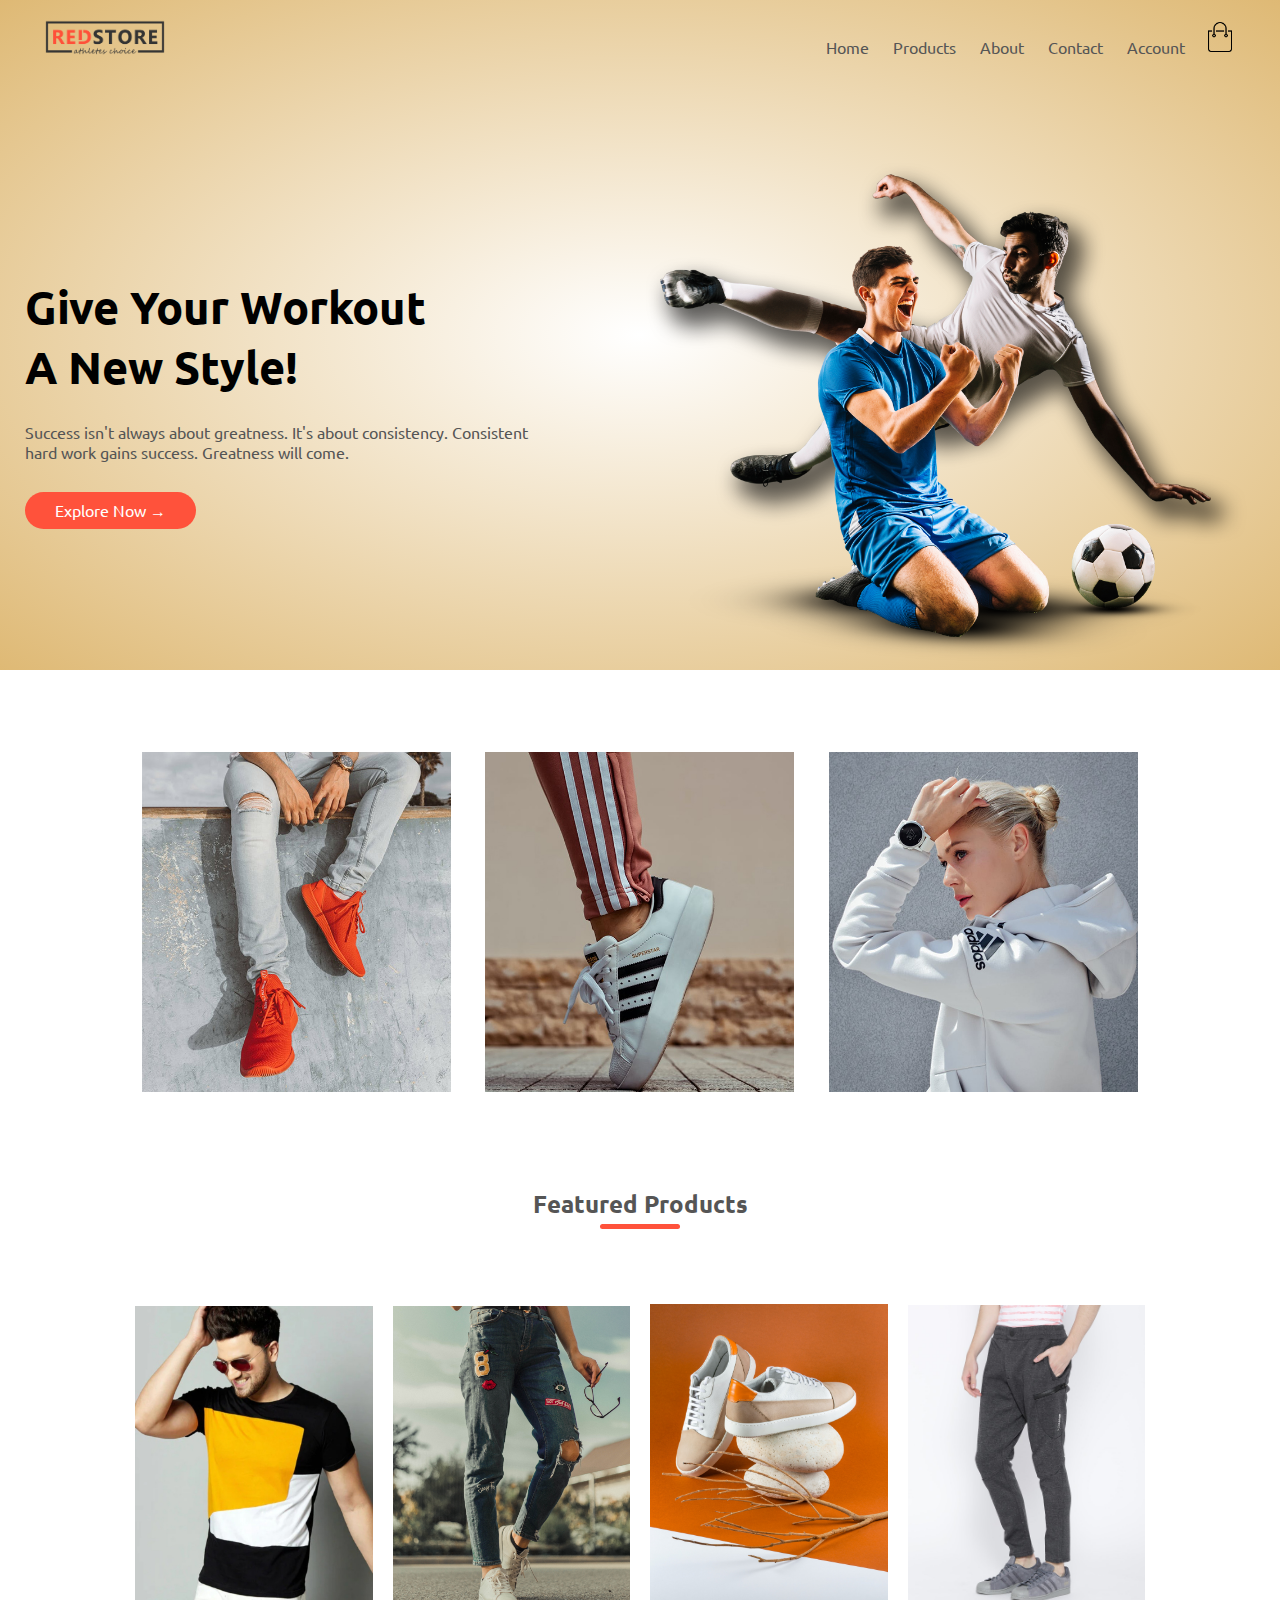
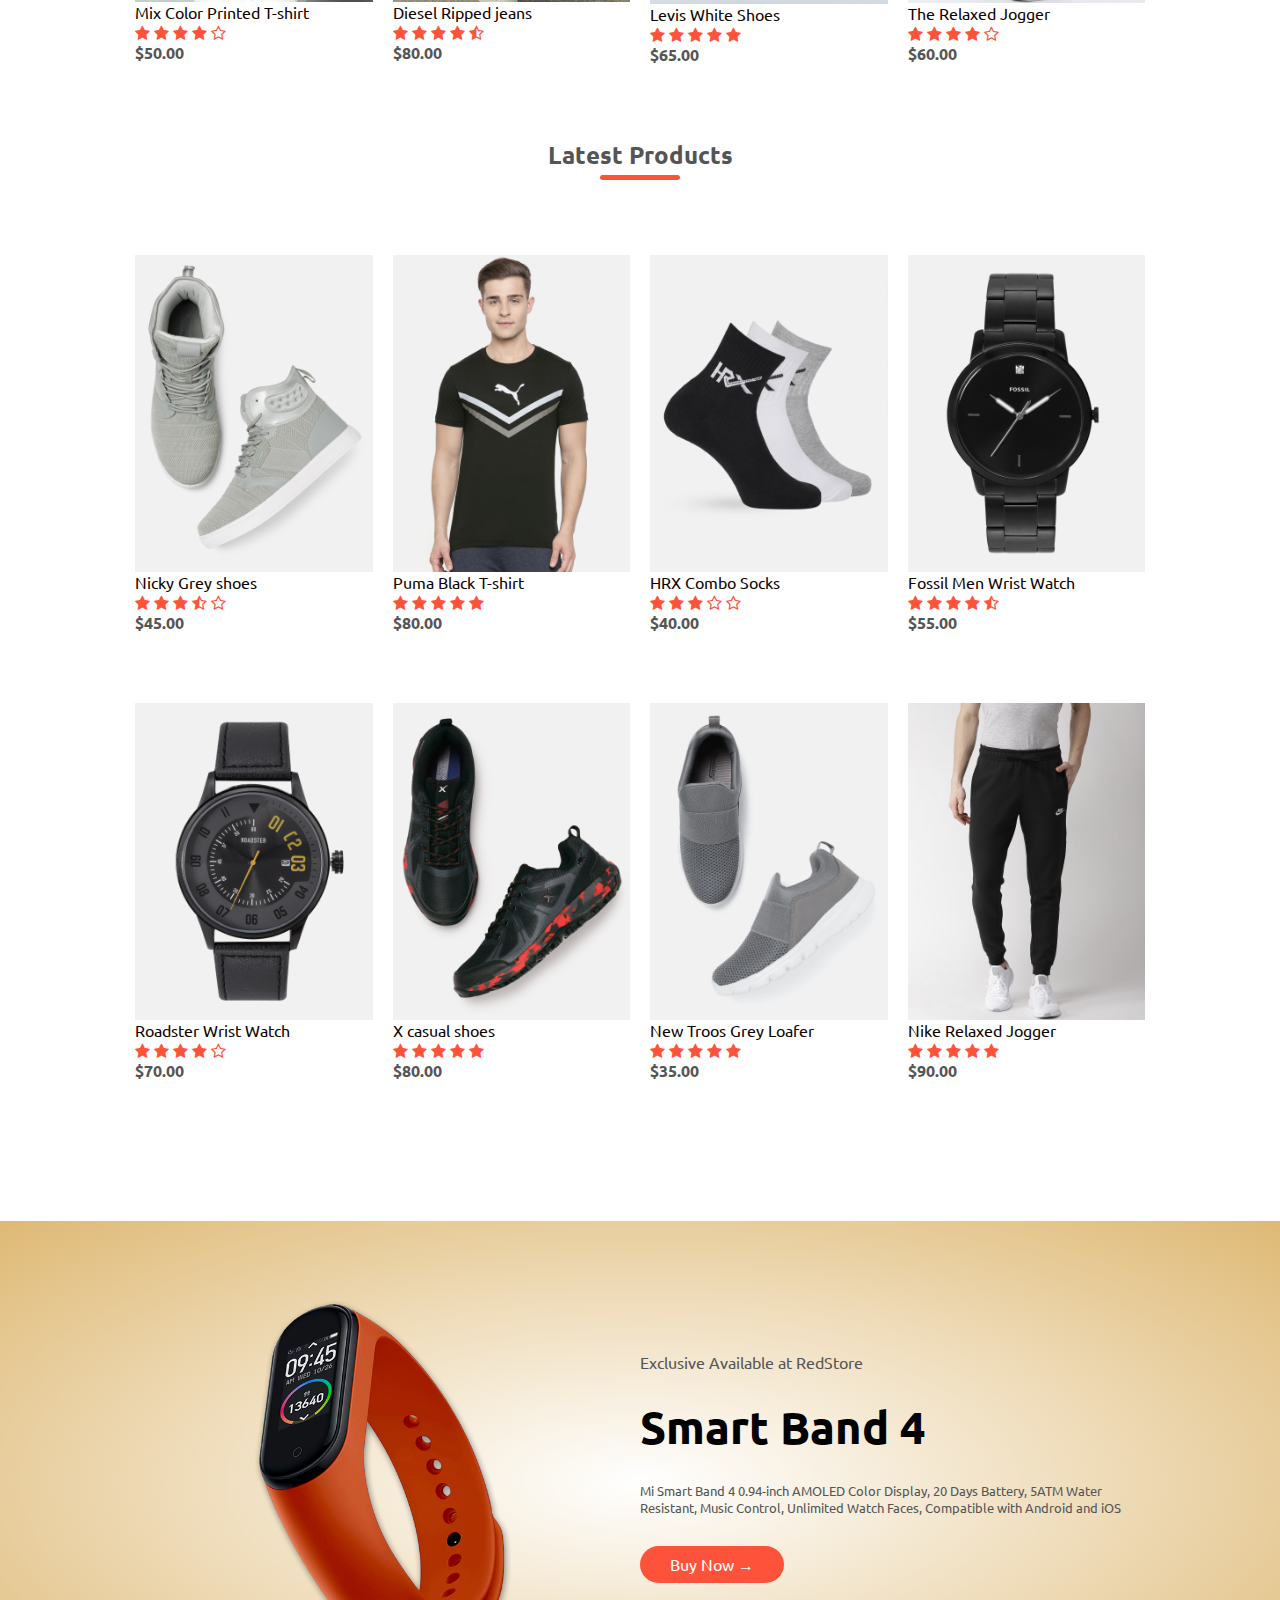
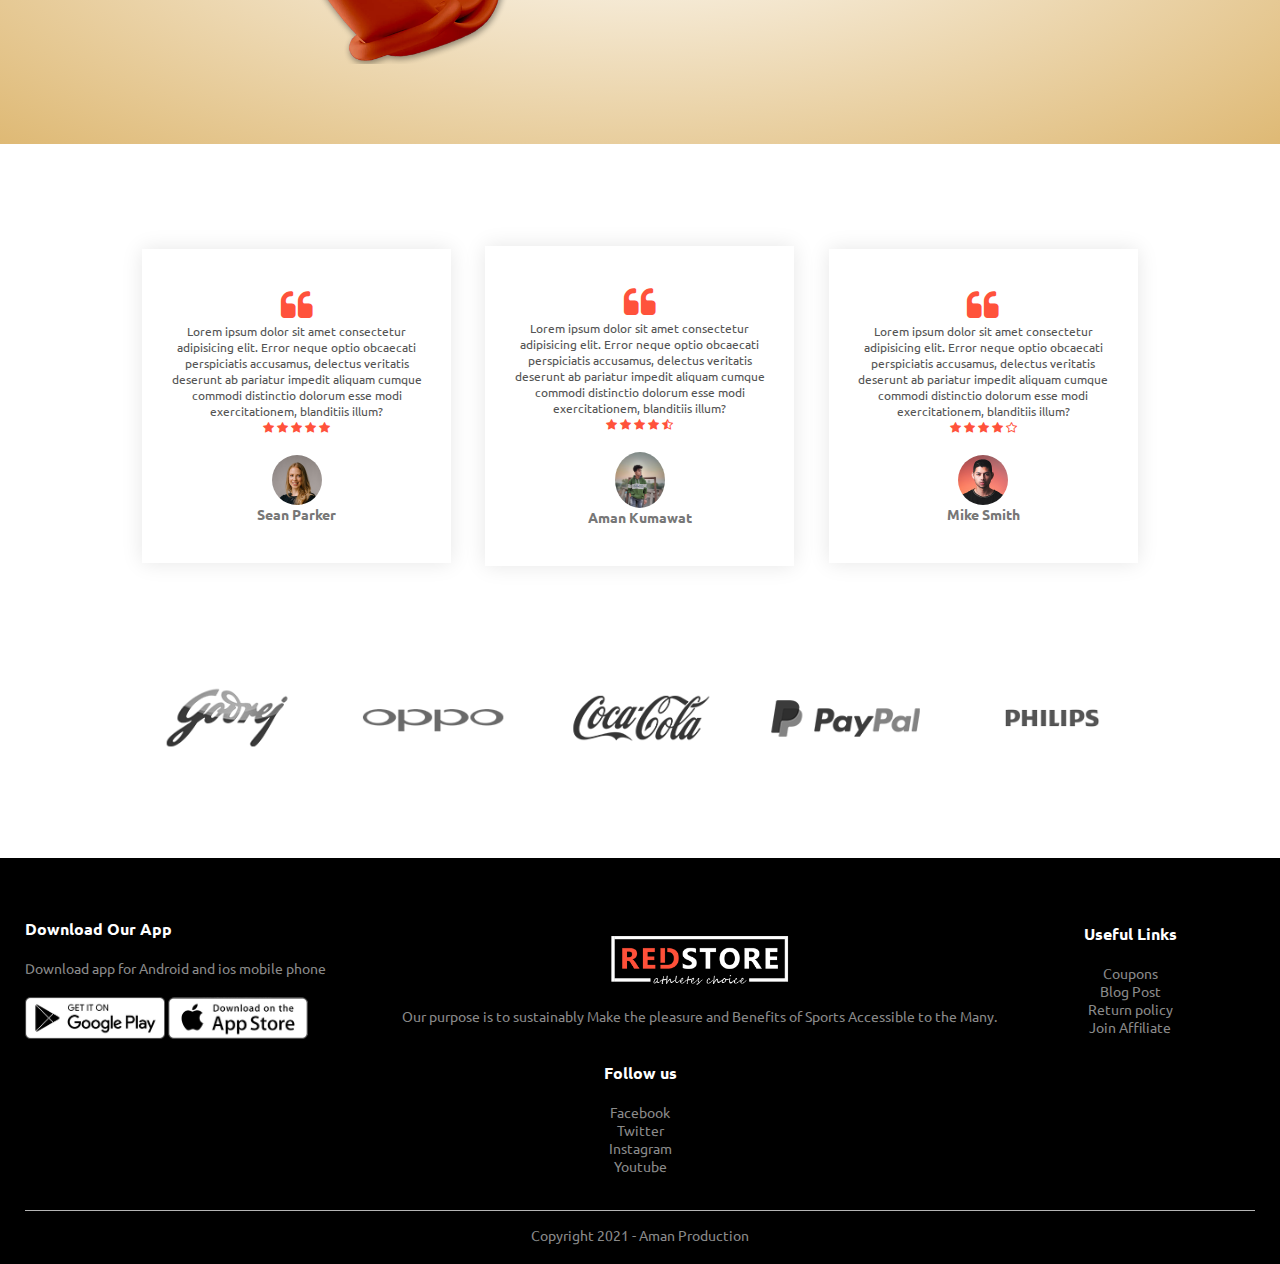
<file: E-commerce website/index.html>
<html lang="en">

<head>
    <meta charset="UTF-8">
    <meta http-equiv="X-UA-Compatible" content="IE=edge">
    <meta name="viewport" content="width=device-width, initial-scale=1.0">
    <title>RedStore | Ecommerce Website</title>
    <link rel="stylesheet" href="style.css">
    <link rel="preconnect" href="https://fonts.googleapis.com">
    <link rel="preconnect" href="https://fonts.gstatic.com" crossorigin>
    <link href="https://fonts.googleapis.com/css2?family=Ubuntu:wght@500&display=swap" rel="stylesheet">
    <link rel="stylesheet"
        href="https://cdnjs.cloudflare.com/ajax/libs/font-awesome/4.7.0/css/font-awesome.min.css">
</head>

<body>
    <div class="header">


        <div class="container">
            <div class="navbar">
                <div class="logo">
                  <a href="index.html"><img src="./images/logo.png" width="120px"></a>
                </div>
                <nav>
                    <ul id="menuitems">
                        <li><a href="index.html">Home</a></li>
                        <li><a href="product.html">Products</a></li>
                        <li><a href="">About</a></li>
                        <li><a href="">Contact</a></li>
                        <li><a href="account.html">Account</a></li>
                    </ul>
                </nav>
                <a href="cart.html"><img src="./images/cart.png" width="30px" height="30px"></a>
                <img src="./images/menu.png" class="menu-icon" onclick="menutoggle()">
            </div>
            <div class="row">
                <div class="col-2">
                    <h1>Give Your Workout <br> A New Style!</h1>
                    <p>Success isn't always about greatness. It's about consistency. Consistent <br> hard work gains
                        success. Greatness will come.</p>
                    <a href="" class="btn">Explore Now &#8594;</a>
                </div>
                <div class="col-2">
                    <img src="./images/image1.png">
                </div>
            </div>
        </div>
    </div>

    <!-------------- Featured Categories ------------------->

    <div class="categories">
        <div class="small-cont">
            <div class="row">
                <div class="col-3">
                    <img src="./images/category-1.jpg">
                </div>
                <div class="col-3">
                    <img src="./images/category-2.jpg">
                </div>
                <div class="col-3">
                    <img src="./images/category-3.jpg" alt="">
                </div>
            </div>
        </div>
    </div>

    <!------------------ Featured Product ---------------------->

    <div class="small-cont">
        <h2 class="title">Featured Products</h2>
        <div class="row">
            <div class="col-4">
               <a href="product-detail.html"><img src="./images/tshirt1.jpg"  ></a>
                <a href="product-detail.html"><h4>Mix Color Printed T-shirt</h4></a>
                <div class="rating">
                    <i class="fa fa-star"></i>
                    <i class="fa fa-star"></i>
                    <i class="fa fa-star"></i>
                    <i class="fa fa-star"></i>
                    <i class="fa fa-star-o"></i>
                </div>
                <p><b>$50.00</b></p>

            </div>
            <div class="col-4">
                <img src="./images/jeans.jpg">
                <h4>Diesel Ripped jeans</h4>
                <div class="rating">
                    <i class="fa fa-star"></i>
                    <i class="fa fa-star"></i>
                    <i class="fa fa-star"></i>
                    <i class="fa fa-star"></i>
                    <i class="fa fa-star-half-o"></i>
                </div>
                <p><b>$80.00</b></p>
            </div>
            <div class="col-4">
                <img src="./images/shoes1.jpg" >
                <h4>Levis White Shoes</h4>
                <div class="rating">
                    <i class="fa fa-star"></i>
                    <i class="fa fa-star"></i>
                    <i class="fa fa-star"></i>
                    <i class="fa fa-star"></i>
                    <i class="fa fa-star"></i>
                </div>
                <p><b>$65.00</b></p>
            </div>
            <div class="col-4">
                <img src="./images/product-3.jpg">
                <h4>The Relaxed Jogger</h4>
                <div class="rating">
                    <i class="fa fa-star"></i>
                    <i class="fa fa-star"></i>
                    <i class="fa fa-star"></i>
                    <i class="fa fa-star"></i>
                    <i class="fa fa-star-o"></i>
                </div>
                <p><b>$60.00</b></p>
            </div>
        </div>
        <h2 class="title">Latest Products</h2>
        <div class="row">
            <div class="col-4">
                <img src="./images/product-5.jpg" >
                <h4>Nicky Grey shoes</h4>
                <div class="rating">
                    <i class="fa fa-star"></i>
                    <i class="fa fa-star"></i>
                    <i class="fa fa-star"></i>
                    <i class="fa fa-star-half-o"></i>
                    <i class="fa fa-star-o"></i>
                </div>
                <p><b>$45.00</b></p>

            </div>
            <div class="col-4">
                <img src="./images/product-6.jpg" >
                <h4>Puma Black T-shirt</h4>
                <div class="rating">
                    <i class="fa fa-star"></i>
                    <i class="fa fa-star"></i>
                    <i class="fa fa-star"></i>
                    <i class="fa fa-star"></i>
                    <i class="fa fa-star"></i>
                </div>
                <p><b>$80.00</b></p>
            </div>
            <div class="col-4">
                <img src="./images/product-7.jpg">
                <h4>HRX Combo Socks</h4>
                <div class="rating">
                    <i class="fa fa-star"></i>
                    <i class="fa fa-star"></i>
                    <i class="fa fa-star"></i>
                    <i class="fa fa-star-o"></i>
                    <i class="fa fa-star-o"></i>
                </div>
                <p><b>$40.00</b></p>
            </div>
            <div class="col-4">
                <img src="./images/product-8.jpg" >
                <h4>Fossil Men Wrist Watch</h4>
                <div class="rating">
                    <i class="fa fa-star"></i>
                    <i class="fa fa-star"></i>
                    <i class="fa fa-star"></i>
                    <i class="fa fa-star"></i>
                    <i class="fa fa-star-half-o"></i>
                </div>
                <p><b>$55.00</b></p>
            </div>
        </div>
        <div class="row">
            <div class="col-4">
                <img src="./images/product-9.jpg">
                <h4>Roadster Wrist Watch</h4>
                <div class="rating">
                    <i class="fa fa-star"></i>
                    <i class="fa fa-star"></i>
                    <i class="fa fa-star"></i>
                    <i class="fa fa-star"></i>
                    <i class="fa fa-star-o"></i>
                </div>
                <p><b>$70.00</b></p>

            </div>
            <div class="col-4">
                <img src="./images/product-10.jpg" >
                <h4>X casual shoes</h4>
                <div class="rating">
                    <i class="fa fa-star"></i>
                    <i class="fa fa-star"></i>
                    <i class="fa fa-star"></i>
                    <i class="fa fa-star"></i>
                    <i class="fa fa-star"></i>
                </div>
                <p><b>$80.00</b></p>
            </div>
            <div class="col-4">
                <img src="./images/product-11.jpg">
                <h4>New Troos Grey Loafer</h4>
                <div class="rating">
                    <i class="fa fa-star"></i>
                    <i class="fa fa-star"></i>
                    <i class="fa fa-star"></i>
                    <i class="fa fa-star"></i>
                    <i class="fa fa-star"></i>
                </div>
                <p><b>$35.00</b></p>
            </div>
            <div class="col-4">
                <img src="./images/product-12.jpg" >
                <h4>Nike Relaxed Jogger</h4>
                <div class="rating">
                    <i class="fa fa-star"></i>
                    <i class="fa fa-star"></i>
                    <i class="fa fa-star"></i>
                    <i class="fa fa-star"></i>
                    <i class="fa fa-star"></i>
                </div>
                <p><b>$90.00</b></p>
            </div>
        </div>
    </div>
    <!------------------ OFFER ------------------>
    <div class="offer">
        <div class="small-cont">
            <div class="row">
                <div class="col-2">
                    <img src="./images/exclusive.png" class="offer-img">
                </div>
                <div class="col-2">
                    <p>Exclusive Available at RedStore</p>
                    <h1>Smart Band 4</h1>
                    <small>Mi Smart Band 4 0.94-inch AMOLED Color Display, 20 Days Battery, 5ATM Water Resistant, Music
                        Control, Unlimited Watch Faces, Compatible with Android and iOS</small>
                    <a href="" class="btn">Buy Now &#8594;</a>
                </div>
            </div>
        </div>
    </div>

    <!-------------- Testimonial -------------->

    <div class="testimonial">
        <div class="small-cont">
            <div class="row">
                <div class="col-3">
                    <i class="fa fa-quote-left"></i>
                    <p>Lorem ipsum dolor sit amet consectetur adipisicing elit. Error neque optio obcaecati perspiciatis
                        accusamus, delectus veritatis deserunt ab pariatur impedit aliquam cumque commodi distinctio
                        dolorum esse modi exercitationem, blanditiis illum?</p>
                    <div class="rating">
                        <i class="fa fa-star"></i>
                        <i class="fa fa-star"></i>
                        <i class="fa fa-star"></i>
                        <i class="fa fa-star"></i>
                        <i class="fa fa-star"></i>
                    </div>
                    <img src="./images/user-1.png">
                    <h3>Sean Parker</h3>
                </div>
                <div class="col-3">
                    <i class="fa fa-quote-left"></i>
                    <p>Lorem ipsum dolor sit amet consectetur adipisicing elit. Error neque optio obcaecati perspiciatis
                        accusamus, delectus veritatis deserunt ab pariatur impedit aliquam cumque commodi distinctio
                        dolorum esse modi exercitationem, blanditiis illum?</p>
                    <div class="rating">
                        <i class="fa fa-star"></i>
                        <i class="fa fa-star"></i>
                        <i class="fa fa-star"></i>
                        <i class="fa fa-star"></i>
                        <i class="fa fa-star-half-o"></i>
                    </div>
                    <img src="./images/aman.jpg">
                    <h3>Aman Kumawat</h3>
                </div>
                <div class="col-3">
                    <i class="fa fa-quote-left"></i>
                    <p>Lorem ipsum dolor sit amet consectetur adipisicing elit. Error neque optio obcaecati perspiciatis
                        accusamus, delectus veritatis deserunt ab pariatur impedit aliquam cumque commodi distinctio
                        dolorum esse modi exercitationem, blanditiis illum?</p>
                    <div class="rating">
                        <i class="fa fa-star"></i>
                        <i class="fa fa-star"></i>
                        <i class="fa fa-star"></i>
                        <i class="fa fa-star"></i>
                        <i class="fa fa-star-o"></i>
                    </div>
                    <img src="./images/user-2.png">
                    <h3>Mike Smith</h3>
                </div>
            </div>
        </div>
    </div>

    <!---------------------- BRANDS --------------------->

    <div class="brands">
        <div class="small-cont">
            <div class="row">
                <div class="col-5">
                    <img src="./images/logo-godrej.png">
                </div>
                <div class="col-5">
                    <img src="./images/logo-oppo.png">
                </div>
                <div class="col-5">
                    <img src="./images/logo-coca-cola.png">
                </div>
                <div class="col-5">
                    <img src="./images/logo-paypal.png">
                </div>
                <div class="col-5">
                    <img src="./images/logo-philips.png">
                </div>
            </div>
        </div>
    </div>

    <!----------------------- Footer -------------------->

    <div class="footer">
        <div class="container">
            <div class="row">
                <div class="footer-col-1">
                    <h3>Download Our App</h3>
                    <p>Download app for Android and ios mobile phone</p>
                    <div class="app-logo">
                        <img src="./images/play-store.png">
                        <img src="./images/app-store.png" alt="">
                    </div>
                </div>
                <div class="footer-col-2">
                    <img src="./images/logo-white.png">
                    <p>Our purpose is to sustainably Make the pleasure and Benefits of Sports Accessible to the Many.
                    </p>
                </div>
                <div class="footer-col-3">
                    <h3>Useful Links</h3>
                    <ul>
                        <li>Coupons</li>
                        <li>Blog Post</li>
                        <li>Return policy</li>
                        <li>Join Affiliate</li>
                    </ul>
                </div>
                <div class="footer-col-4">
                    <h3>Follow us</h3>
                    <ul>
                        <li>Facebook</li>
                        <li>Twitter</li>
                        <li>Instagram</li>
                        <li>Youtube</li>
                    </ul>
                </div>
            </div>
            <hr>
            <p class="copyright">Copyright 2021 - Aman Production</p>
        </div>
    </div>

    <!---------------------------JS for toggle menu------------------------>

    <script>
        var menuitems = document.getElementById("menuitems");
        menuitems.style.maxHeight = "0px";
        function menutoggle() {
            if (menuitems.style.maxHeight == "0px")
            {
                menuitems.style.maxHeight = "200px";
            }
              else
            {
                menuitems.style.maxHeight = "0px";
            }
        }
    </script>
</body>

</html>
</file>
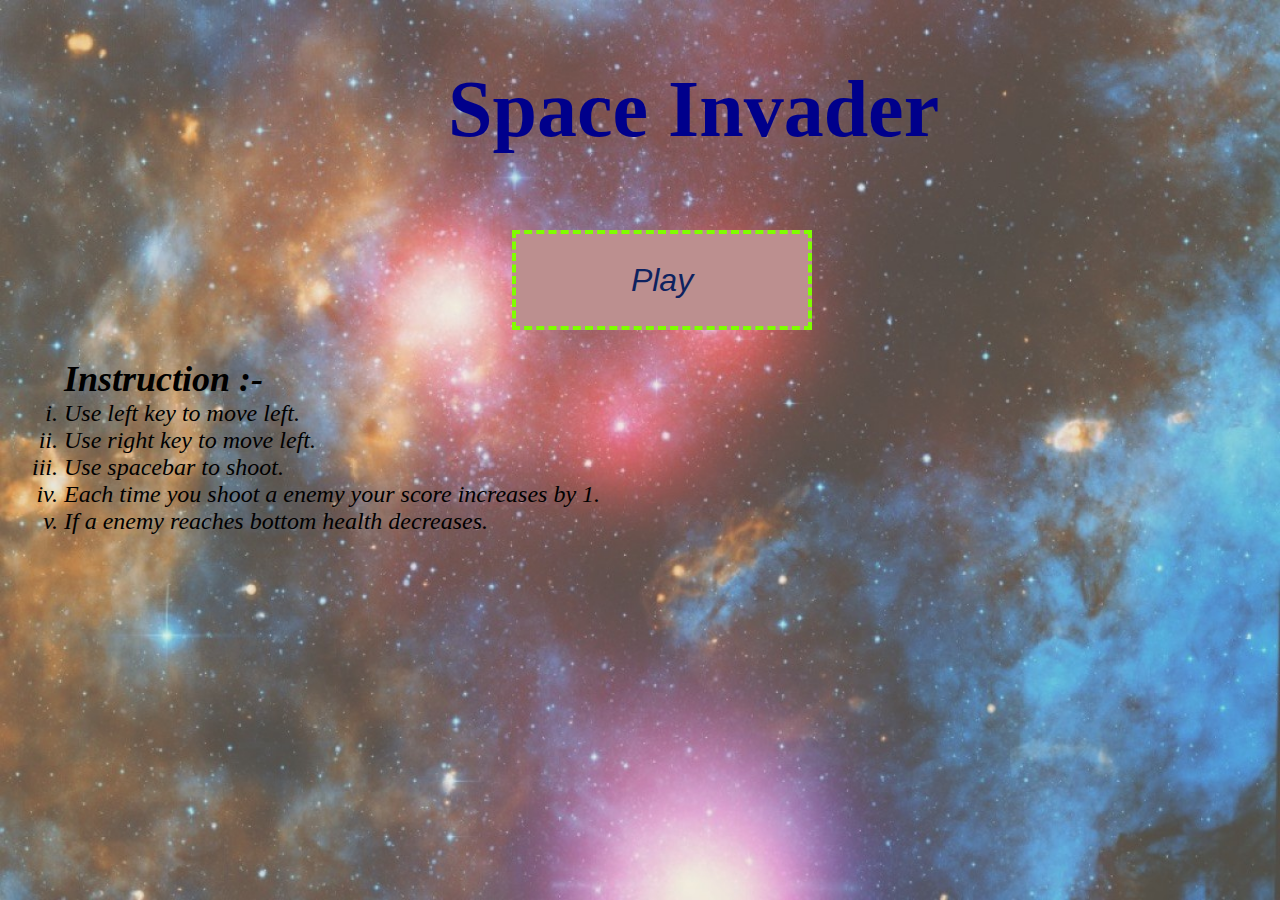
<file: webgame/index.html>
<!DOCTYPE html>
<html lang="en">
<head>
    <meta charset="UTF-8">
    <meta http-equiv="X-UA-Compatible" content="IE=edge">
    <meta name="viewport" content="width=device-width, initial-scale=1.0">
    <title>Space Invader</title>
    <link rel="stylesheet" type="text/css" href="data/style.css">

    
</head>
<body id="s-p">
    <h1 style="position: absolute; margin-top: 5%; color: darkblue; font-size: 80px;margin-left: 35%;">Space Invader</h1>
    <button id="st_but" style="margin-top: 18%;" onclick="document.location = 'data/g.html'">Play</button>
    <div style="position: absolute; font-size: x-large; margin-top: 28%; margin-left: 5%; font-style: italic;">
        <h2>Instruction :-</h2>
        <ol type="i">
            <li>Use left key to move left.</li>
            <li>Use right key to move left.</li>
            <li>Use spacebar to shoot.</li>
            <li>Each time you shoot a enemy your score increases by 1.</li>
            <li>If a enemy reaches bottom health decreases.</li>
        </ol>
        </div>
    
</body>
</html>
</file>
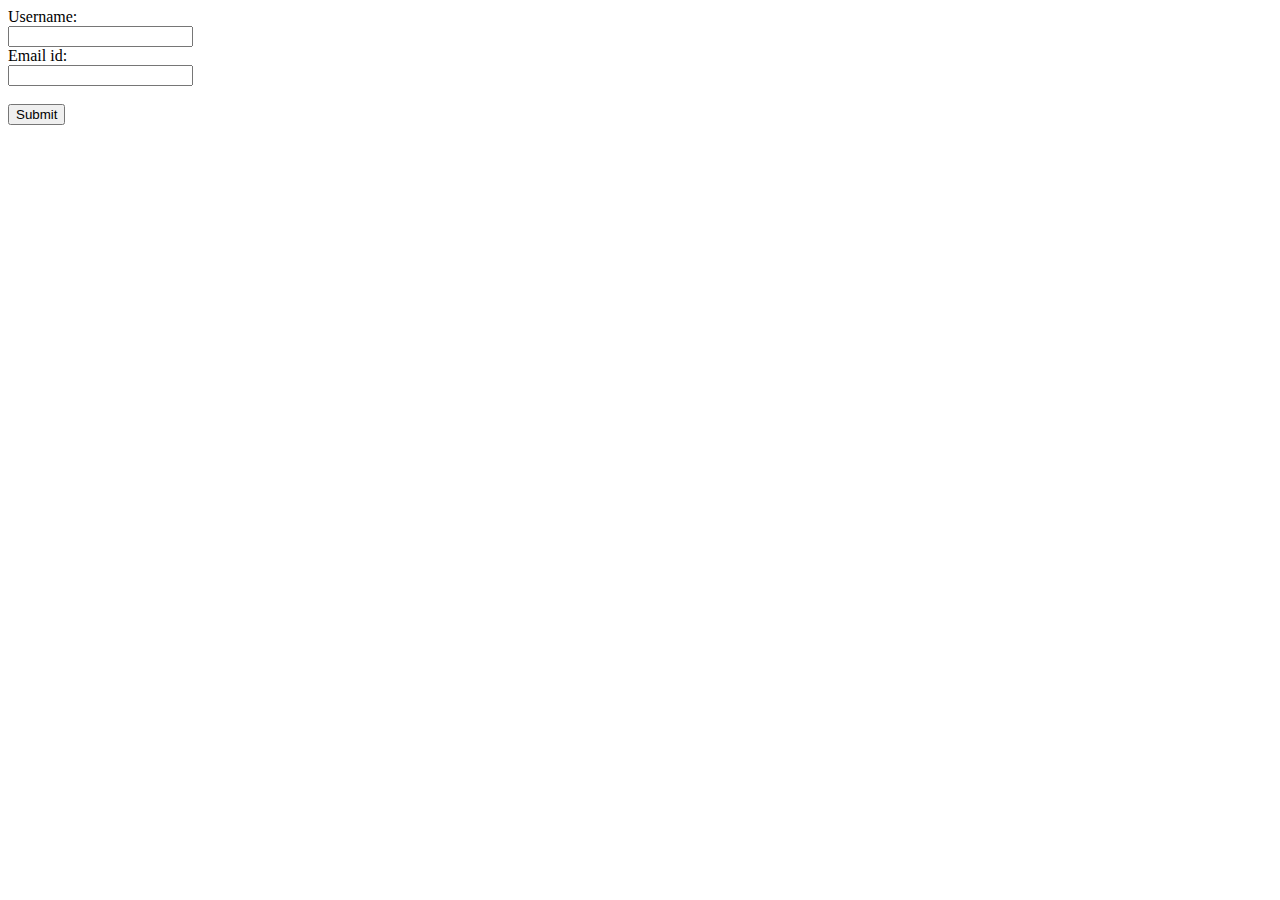
<file: Form 1.html>
<!DOCTYPE html>
<html>
<body>

<form>
Username:<br>
<input type="text" name="username">
<br>
Email id:<br>
<input type="text" name="email_id">
<br><br>
<input type="submit" value="Submit">
</form>

</body>
</html>
</file>
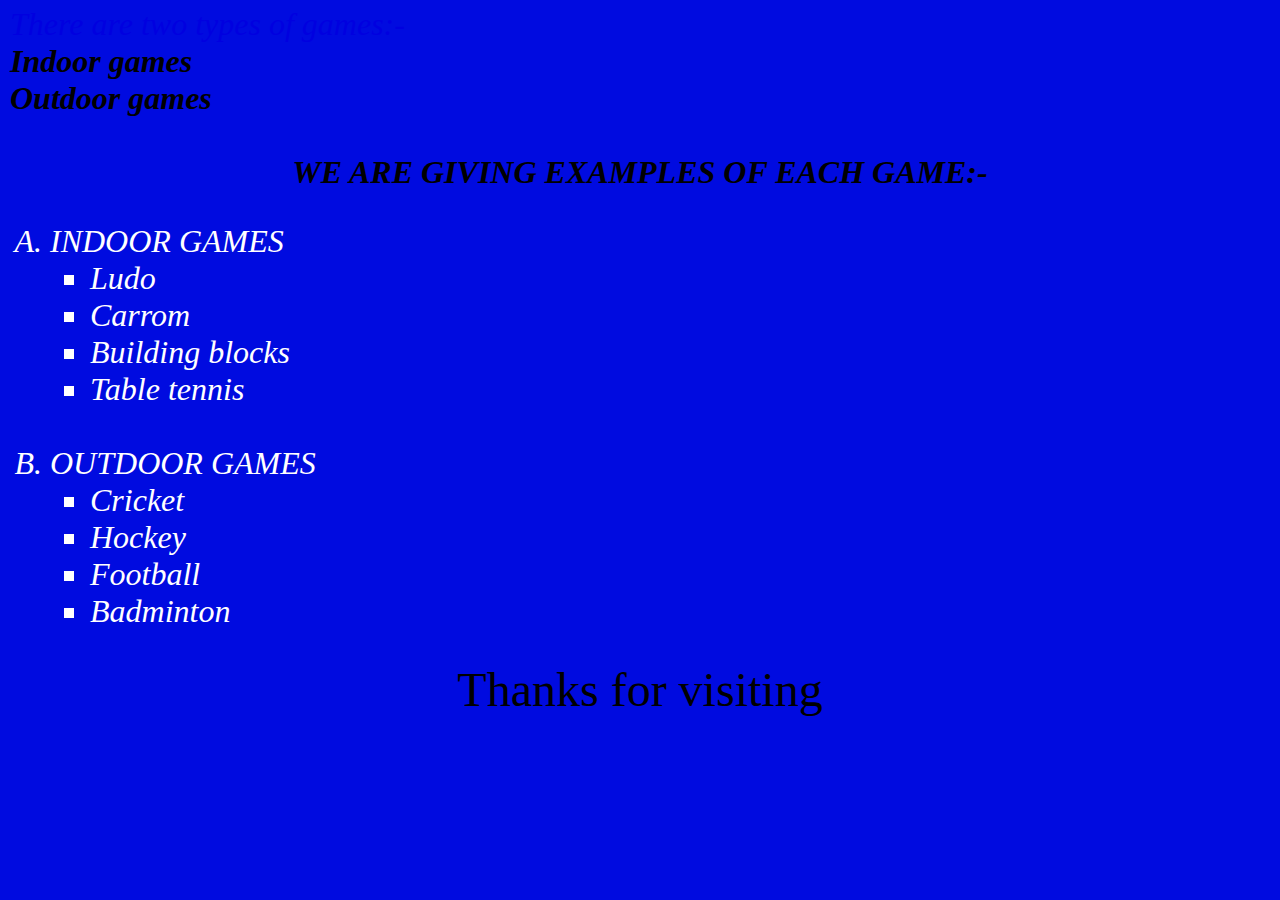
<file: Games.html>
<html>
<head>
<title>
About games
</title>
</head>
<body bgcolor="royal blue" text="white" rightmargin="10" leftmargin="10" topmargin="6" bottommargin="6">
<font size=6, color=white, style=italic>
<I>
        There are two types of games:-</font> <br>
        <Font size=6 color=black style=bold> <OLstart=1><B>Indoor games</B>  <br> <B>Outdoor games</B> <br><br></OL>
                        <center><B>WE ARE GIVING EXAMPLES OF EACH GAME:-</B><br></center></Font>
        <font size=6 color=white style=italic>
<Ol type="A">
<LI> INDOOR GAMES
<Ul type=square>
<LI> Ludo
<LI> Carrom
<LI> Building blocks
<LI> Table tennis
</Ul><br>
<LI> OUTDOOR GAMES
<Ul type=square>
<LI> Cricket
<LI> Hockey
<LI> Football
<LI> Badminton
</Ul>
</Ol>
</I>
</font>
<font size=7 color=black style=bold italic>
<center> Thanks for visiting </center>
</font>
</body>
</html>
</file>
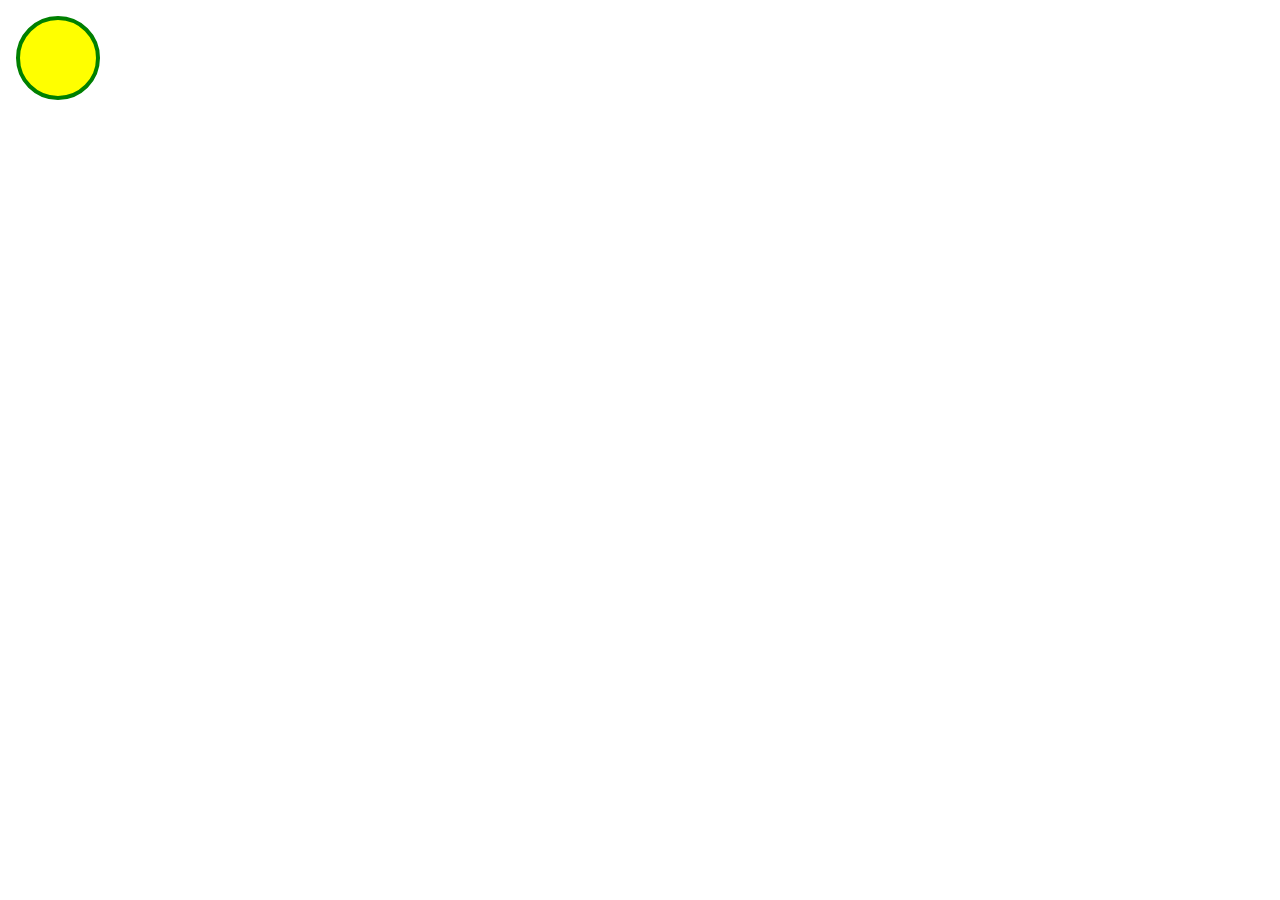
<file: HTML_SVG.html>
<!-- Circle using SVG -->

<!DOCTYPE html>

<html>

<body>

<svg width="100" height="100">

  <circle cx="50" cy="50" r="40" stroke="green" stroke-width="4" fill="yellow" />

</svg>

</body>

</html>
</file>
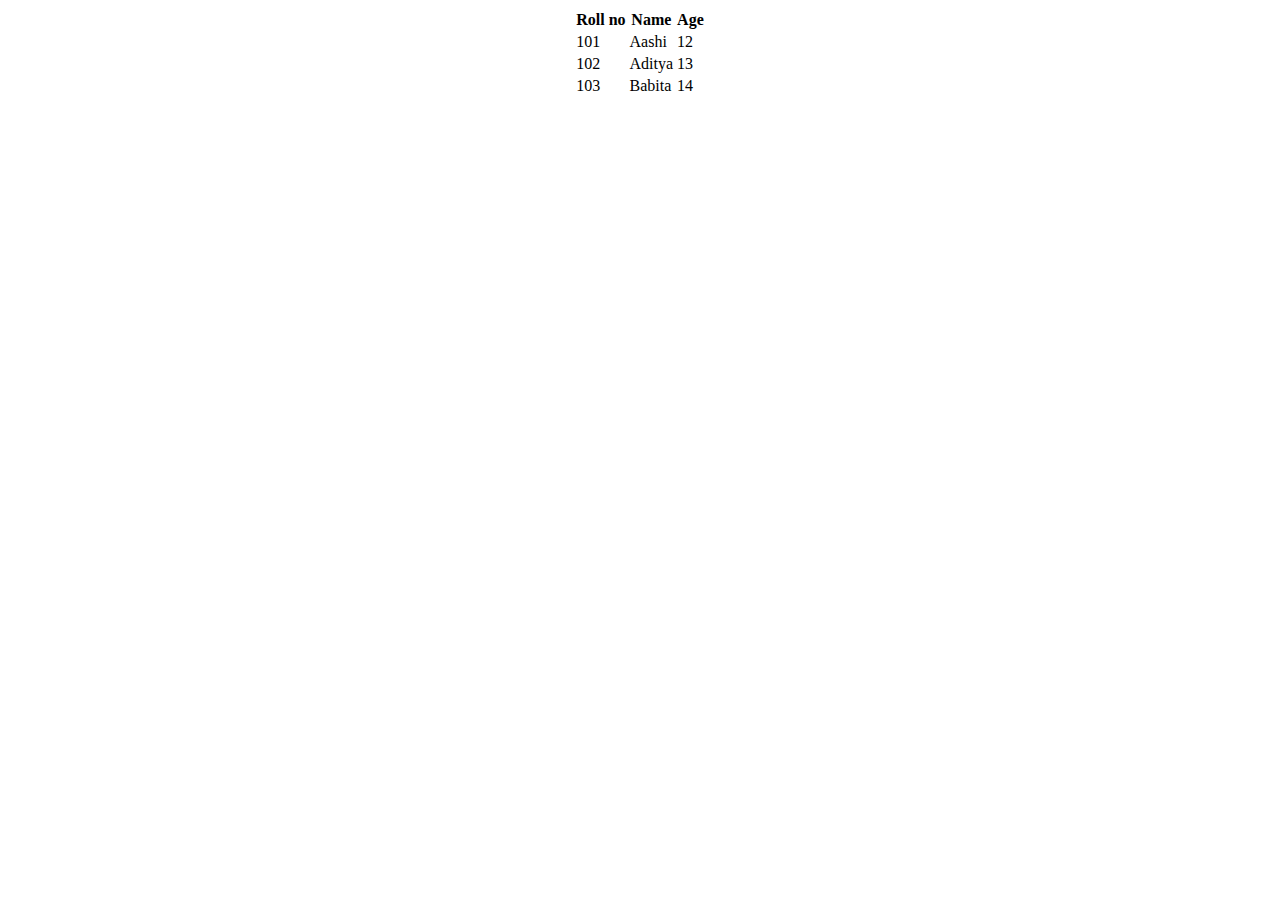
<file: Table 1.html>
<HTML>
<HEAD>
<TITLE>  Creating Tables </TITLE>
<BODY>
<CENTER>
<TABLE>
<TR>
<TH>Roll no</TH>
<TH>Name</TH>
<TH>Age</TH>
</TR>
<TR>
<TD>101</TD>  <TD>Aashi</TD>  <TD>12</TD>
</TR>
<TR>
<TD>102</TD>  <TD>Aditya</TD>  <TD>13</TD>
</TR>
<TR>
<TD>103</TD>  <TD>Babita</TD>  <TD>14</TD>
</TR>
</TABLE>
</CENTER>
</BODY>
</HTML>
</file>
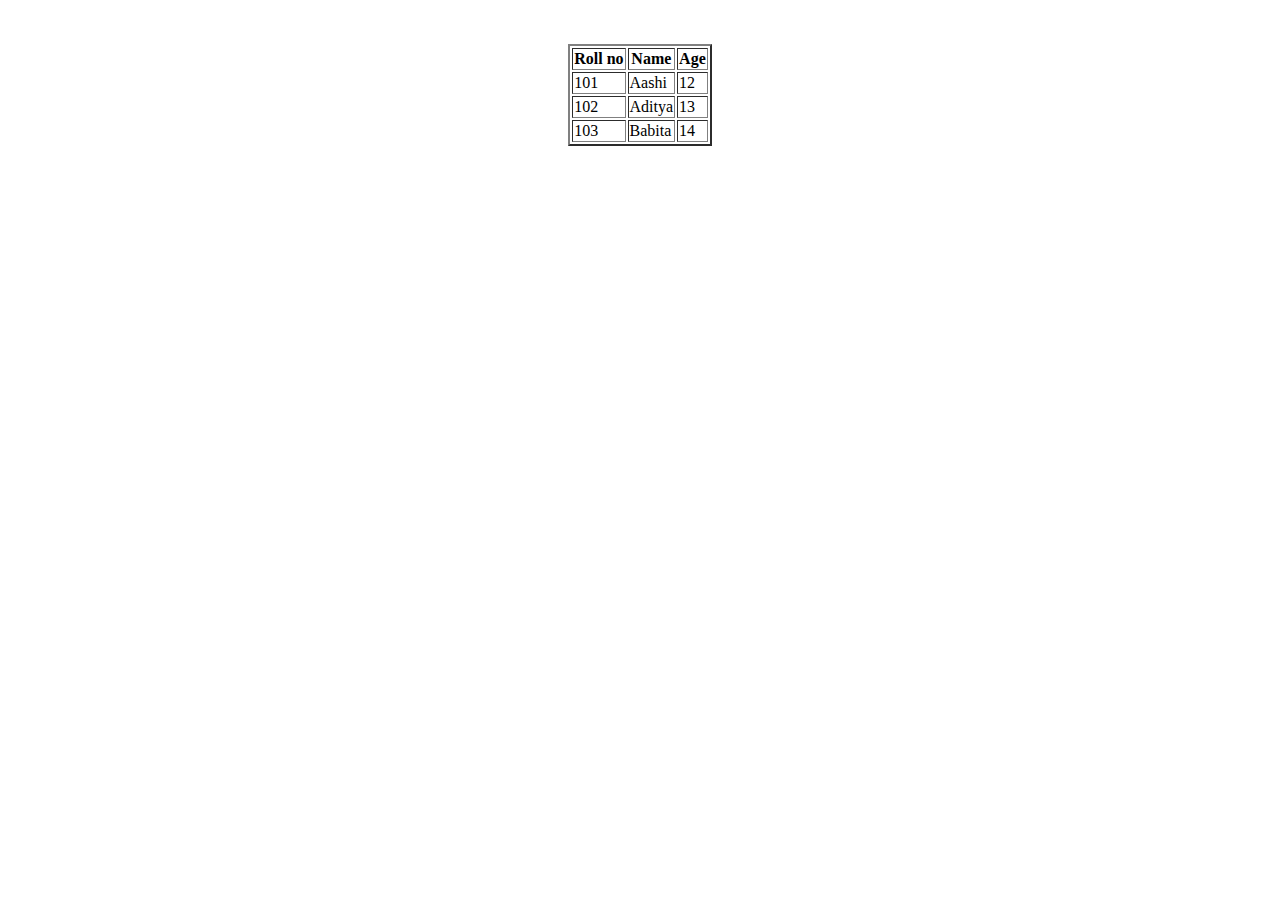
<file: Table 2.html>
<HTML>
<HEAD>
<TITLE>  Creating Tables </TITLE>
<BODY>
<CENTER><BR><BR>
<TABLE BORDER=2>
<TR>
<TH>Roll no</TH>
<TH>Name</TH>
<TH>Age</TH>
</TR>
<TR>
<TD>101</TD>  <TD>Aashi</TD>  <TD>12</TD>
</TR>
<TR>
<TD>102</TD>  <TD>Aditya</TD>  <TD>13</TD>
</TR>
<TR>
<TD>103</TD>  <TD>Babita</TD>  <TD>14</TD>
</TR>
</TABLE>
</CENTER>
</BODY>
</HTML>
</file>
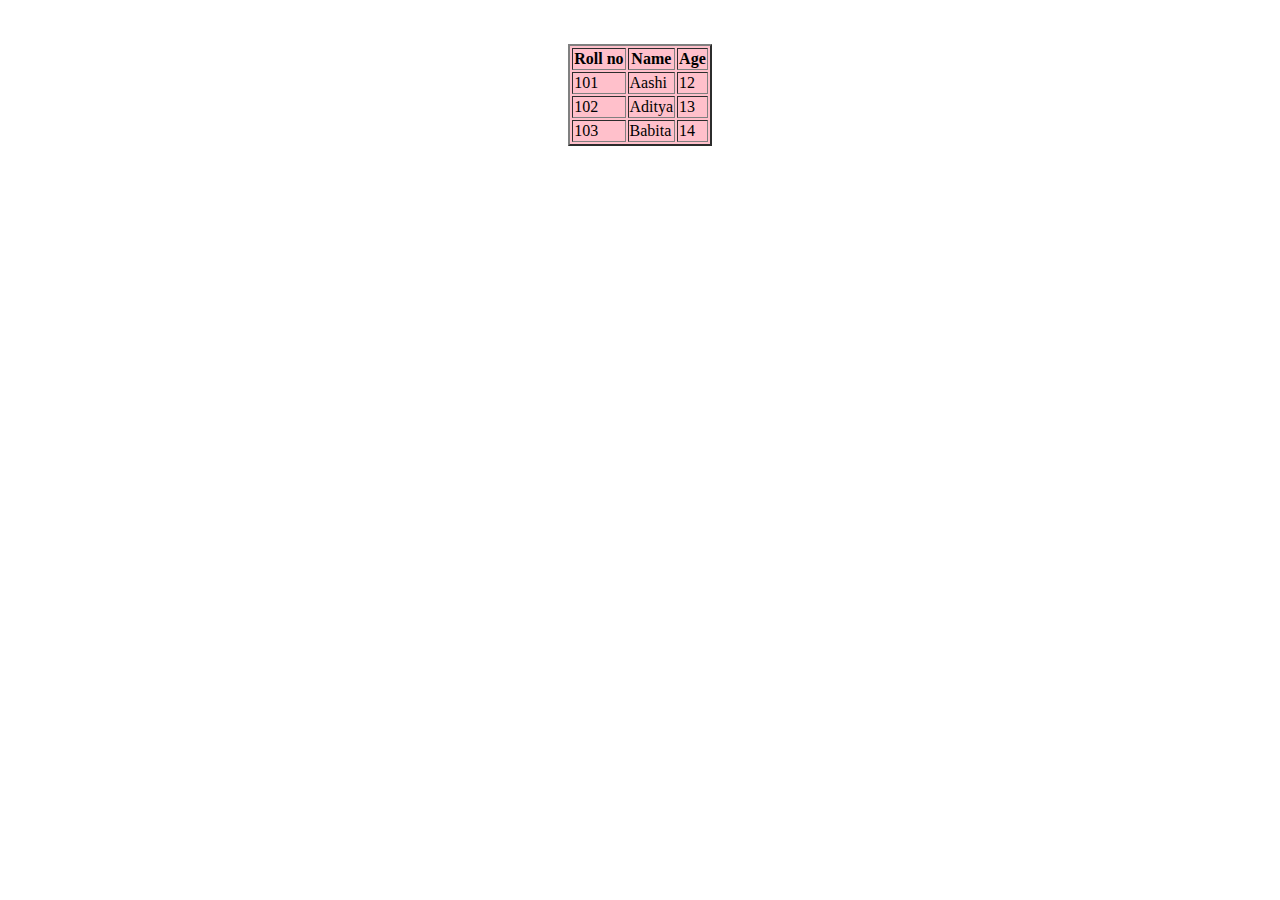
<file: Table 3.html>
<HTML>
    <HEAD>
    <TITLE>  Creating Tables </TITLE>
    <BODY>
    <CENTER><BR><BR>
    <TABLE BORDER=2 BGCOLOR="PINK">
    <TR>
    <TH>Roll no</TH>
    <TH>Name</TH>
    <TH>Age</TH>
    </TR>
    <TR>
    <TD>101</TD>  <TD>Aashi</TD>  <TD>12</TD>
    </TR>
    <TR>
    <TD>102</TD>  <TD>Aditya</TD>  <TD>13</TD>
    </TR>
    <TR>
    <TD>103</TD>  <TD>Babita</TD>  <TD>14</TD>
    </TR>
    </TABLE>
    </CENTER>
    </BODY>
    </HTML>
</file>
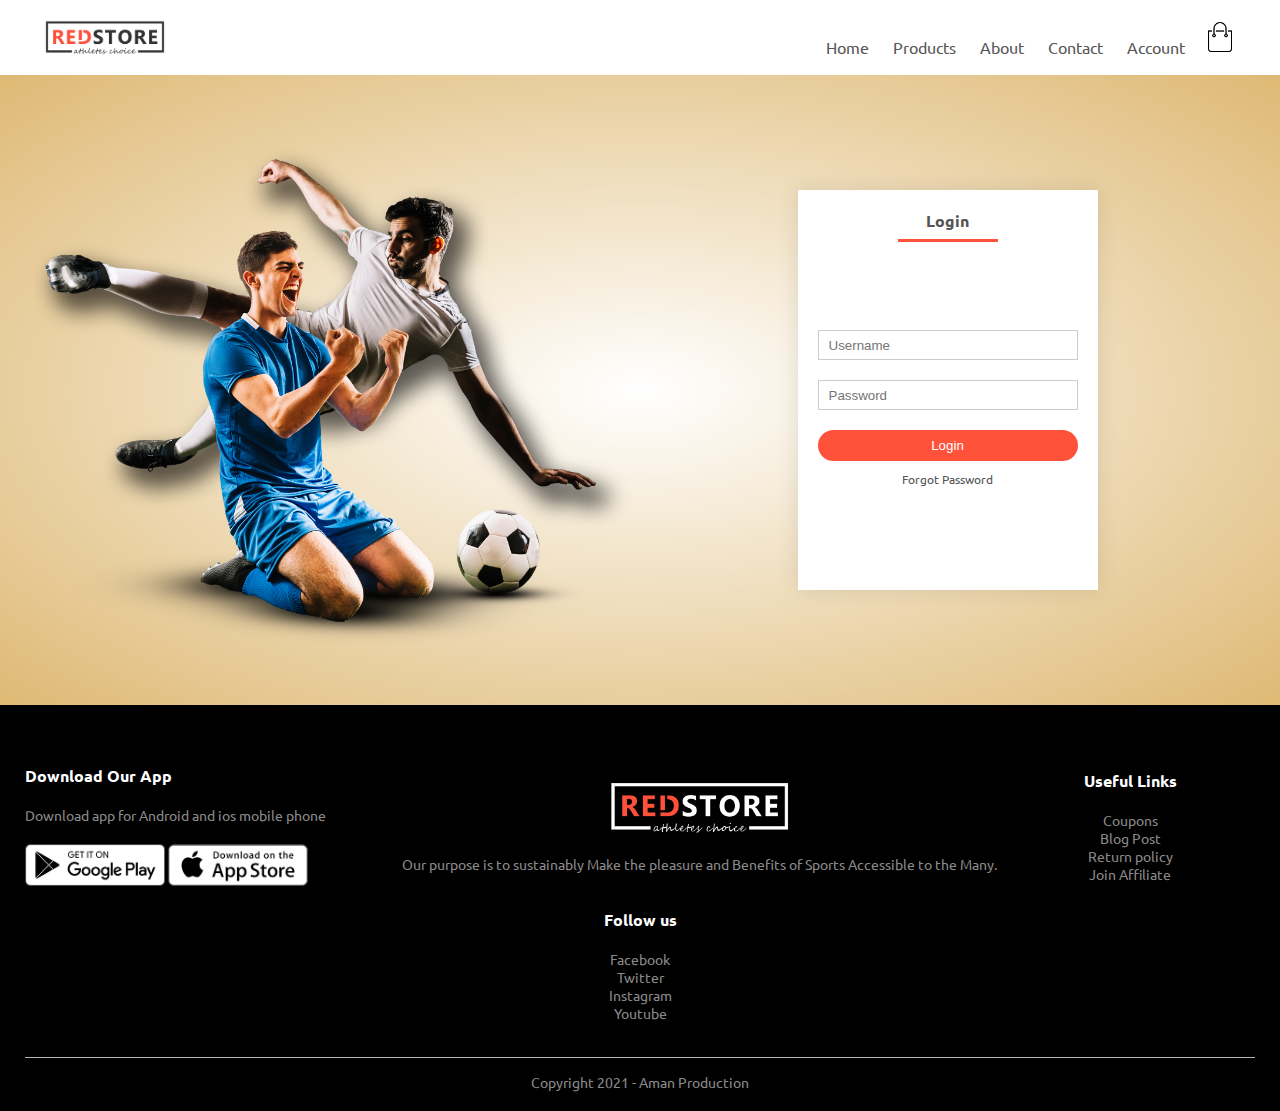
<file: E-commerce website/account.html>
<html lang="en">

<head>
    <meta charset="UTF-8">
    <meta http-equiv="X-UA-Compatible" content="IE=edge">
    <meta name="viewport" content="width=device-width, initial-scale=1.0">
    <title>All Products - RedStore</title>

    <link rel="stylesheet" href="style.css">
    <link rel="preconnect" href="https://fonts.googleapis.com">
    <link rel="preconnect" href="https://fonts.gstatic.com" crossorigin>
    <link href="https://fonts.googleapis.com/css2?family=Ubuntu:wght@500&display=swap" rel="stylesheet">
    <link rel="stylesheet" <link rel="stylesheet"
        href="https://cdnjs.cloudflare.com/ajax/libs/font-awesome/4.7.0/css/font-awesome.min.css">
</head>

<body>
    <div class="container">
        <div class="navbar">
            <div class="logo">
                <a href="index.html"><img src="./images/logo.png" width="120px"></a>
            </div>
            <nav>
                <ul id="menuitems">
                    <li><a href="index.html">Home</a></li>
                    <li><a href="product.html">Products</a></li>
                    <li><a href="">About</a></li>
                    <li><a href="">Contact</a></li>
                    <li><a href="account.html">Account</a></li>
                </ul>
            </nav>
            <a href="car"><img src="./images/cart.png" width="30px" height="30px"></a>
            <img src="./images/menu.png" class="menu-icon" onclick="menutoggle()">
        </div>
    </div>

    <!---------------------- Account-Page------------------->


    <div class="account-page">
        <div class="container">
            <div class="row">
                <div class="col-2">
                    <img src="./images/image1.png" width="100%">
                </div>

                <div class="col-2">
                    <div class="form-container">
                        <div class="form-btn">
                            <span onclick="Login()">Login</span>
                            
                            <hr id="indicator">
                        </div>
            
                        <form id="regform">
                            <input type="text" placeholder="Username">
                            <input type="password" placeholder="Password">
                            <button type="submit" class="btn">Login</button>
                            <a href="">Forgot Password</a>
                        </form>
                    </div>
                </div>
            </div>
        </div>
    </div>
    <!----------------------- Footer -------------------->

    <div class="footer">
        <div class="container">
            <div class="row">
                <div class="footer-col-1">
                    <h3>Download Our App</h3>
                    <p>Download app for Android and ios mobile phone</p>
                    <div class="app-logo">
                        <img src="./images/play-store.png">
                        <img src="./images/app-store.png" alt="">
                    </div>
                </div>
                <div class="footer-col-2">
                    <img src="./images/logo-white.png">
                    <p>Our purpose is to sustainably Make the pleasure and Benefits of Sports Accessible to the Many.
                    </p>
                </div>
                <div class="footer-col-3">
                    <h3>Useful Links</h3>
                    <ul>
                        <li>Coupons</li>
                        <li>Blog Post</li>
                        <li>Return policy</li>
                        <li>Join Affiliate</li>
                    </ul>
                </div>
                <div class="footer-col-4">
                    <h3>Follow us</h3>
                    <ul>
                        <li>Facebook</li>
                        <li>Twitter</li>
                        <li>Instagram</li>
                        <li>Youtube</li>
                    </ul>
                </div>
            </div>
            <hr>
            <p class="copyright">Copyright 2021 - Aman Production</p>
        </div>
    </div>

    <!---------------------------JS for toggle menu------------------------>

    <script>
        var menuitems = document.getElementById("menuitems");
        menuitems.style.maxHeight = "0px";
        function menutoggle() {
            if (menuitems.style.maxHeight == "0px") {
                menuitems.style.maxHeight = "200px";
            }
            else {
                menuitems.style.maxHeight = "0px";
            }
        }
    </script>


   <!---------------------- JS for Toggle Form -------------------->





</body>

</html>
</file>
<file: E-commerce website/style.css>
*{
    margin: 0;
    padding: 0;
    box-sizing: border-box;
}
body{
    font-family: 'Ubuntu', sans-serif;
}
.navbar{
    display: flex;
    align-items: center;
    padding: 20PX;
}
nav{
    flex: 1;
    text-align: right;
}
nav ul{
    display: inline-block;
    list-style-type: none;
}
nav ul li{
    display: inline-block;
    margin-right: 20px;
}
a{
    text-decoration: none;
    color: #555;
}
p{
    color: #555;
}
.container{
    max-width: 1300px;
    margin: auto;
    padding-left: 25px;
    padding-right: 25px;
}
.row{
    display: flex;
    align-items: center;
    flex-wrap: wrap;
    justify-content: space-around;
}
.col-2{
    flex-basis: 50%;
    min-width: 300px;
}
.col-2 img{
    max-width: 100%;
    padding-right: 50px 0;
}
.col-2 h1{
    font-size: 45px;
    line-height: 60px;
    margin: 25px 0;
}
.btn{
    display: inline-block;
    background: #ff523b;
    color: #fff;
    padding: 8px 30px;
    margin: 30px 0;
    border-radius: 30px;
    transition: background 0.5s;
}
.btn:hover{
    background: rgb(37, 35, 35);
}
.header{
    background: radial-gradient(#fff,#d19c3bb4);
}
.header .row{
    margin-top: 65px;
}
.categories{
    margin: 70px 0;
}
.col-3{
    flex-basis: 30%;
    min-width: 250px;
    margin-bottom: 30px;
}
.col-3 img{
    width: 100%;
}
.small-cont{
    max-width: 1080px;
    margin: auto;
    padding-left: 25px;
    padding-right: 25px;
    
}
.col-4{
    flex-basis: 25%;
    padding: 10px;
    min-width: 200px;
    margin-bottom: 50px;
    transition: transform 0.4s;
}
.col-4 img{
    width: 100%;
}
.title{
    text-align: center;
    margin: 0 auto 60px;
    position: relative;
    line-height: 60px;
    color: #555;
}
.title::after{
    content: '';
    background: #ff523b;
    width: 80px;
    height: 5px;
    border-radius: 5px;
    position: absolute;
    bottom: 5px;
    left: 50%;
    transform: translate(-50%);
}
h4{
    color: rgb(14, 3, 3);
    font-weight: normal;
}
.col-4:hover{
    transform: translateY(-10px);
}
.rating .fa{
    color: #ff523b;
}

/*----------- Offer ------------*/


.offer{
    background: radial-gradient(#fff,#d19c3bb4);
    margin-top: 80px;
    padding: 30px 0;
}
.col-2 .offer-img{
    padding: 50px;
}
small{
    color: #555;
}
/*-------------- Testimonial -----------------*/

.testimonial{
    padding-top: 90px;
}
.testimonial .col-3{
    text-align: center;
    padding: 40px 20px;
    box-shadow: 0 0 20px 0px rgba(0,0,0,0.1);
    cursor: pointer;
    transition: transform 0.5s;
}
.testimonial .col-3 img{
    width: 50px;
    margin-top: 20px;
    border-radius: 50%;
}
.testimonial .col-3:hover{
    transform: translateY(-10px);
    color:orangered;
}
.fa.fa-quote-left{
    font-size: 34px;
    color: #ff523b;
}
.col-3{
    font-size: 12px;
    margin: 12px 0;
    color: #777;
}

/*------------------ BRANDS ----------------------*/
.brands{
    margin: 100px auto;
}
.col-5{
    width: 160px;
}
.col-5 img{
    width: 100%;
    cursor: pointer;
    filter: grayscale(100%);
}
.col-5 img:hover{
    filter: grayscale(0);
}


/*-------------------- Footer --------------------*/
.footer{
    background: #000;
    color: #8a8a8a;
    font-size: 14px;
    padding: 60px 0 20px;
}
.footer p{
    color: #8a8a8a;
}
.footer h3{
    color: #fff;
    margin-bottom: 20px;
}
.footer-col-1, .footer-col-2, .footer-col-3, .footer-col-4{
    min-width: 250px;
    margin-bottom: 20px;
}
.footer-col-1{
    flex-basis: 30%;
}
.footer-col-2{
    flex: 30%;
    text-align: center;
}
.footer-col-2 img{
    width: 180px;
    margin-bottom: 20px;
}
.footer-col-3, .footer-col-4{
    flex-basis: 12%;
    text-align: center;
}
ul{
    list-style-type: none;
}
.app-logo{
    margin-top: 20px;
}
.app-logo img{
    width: 140px;
}
.footer hr{
    border: none;
    background: #b5b5b5;
    height: 1px;
    margin: 15px 0;
}
.copyright{
    text-align: center;
}
.menu-icon{
    width: 28px;
    margin-left: 20px;
    display: none;
}

/*------------------- All Products ------------------------------*/

.row-2{
    justify-content: space-between;
    margin: 100px auto 50px;
}
select{
    border: 1px solid #ff523b;
    padding: 5px;
}
select:focus{
    outline: none;
}
.page-btn{
    margin: 0 auto 80px;
}
.page-btn span{
    display: inline-block;
    border: 1px solid #ff523b;
    margin-left:10px;
    width: 40px;
    height: 40px;
    text-align: center;
    line-height: 40px;
    cursor:pointer;
}
.page-btn span:hover{
    background: #ff523b;
    color: white;
}

/*--------------------- Single product details -----------------------------------*/

.single-product{
    margin-top: 80px;
}
.single-product .col-2 img{
    padding: 20;
   width: 300px;
   height: 350px;
   float: left;
}

.single-product .col-2{
    padding: 0px;
}
.single-product h4{
    margin: 0px 0;
    font-size: 22px;
    font-weight: bold;
}
.single-product select{
    display: block;
    padding: 10px;
    margin-top: 20px;
}
.single-product input{
   width: 50px;
   height: 40px;
   padding-left: 10px;
   font-size: 20px;
   margin-right: 10px;
   border: 1px solid #ff523b;
}
input:focus{
    outline: none;
}
.single-product .fa{
    color: #ff523b;
    margin-left: 10px;
}
.small-img-row{
    display:flex;
    justify-content: space-between;
    width: 500px;
    
}
.small-img-col{
    flex-basis: 34%;
    height: 150px;
    cursor: pointer;
}
/*----------------- media query for menu --------------------*/


@media only screen and (max-width: 800px){
    nav ul{
        position: absolute;
        top: 70px;
        left: 0;
        background: #333;
        width: 100%;
        overflow: hidden;
        transition: max-height 0.5s;
    }
    nav ul li{
        display: block;
        margin-right: 50px;
        margin-left: 10px;
        margin-bottom: 10px;
    }
    nav ul li a{
        color: white;
    }
    .menu-icon{
         display: block;
         cursor: pointer;
    }
}

/*--------------------- Cart Details ---------------------------*/

.cart-page{
    margin: 80px auto;
}
table{
    width: 100%;
    border-collapse: collapse;
}
.cart-info img{
    height: 100px;
    width: 80px;
    margin-right: 10px;

}
.cart-info{
display: flex;
flex-wrap: wrap;
}
th{
    text-align: left;
    padding: 5px;
    color: white;
    background: #ff523b;
    font-weight: normal;
}
td{
    padding: 10px 5px;

}
td input{
    width: 40px;
    height: 30px;
    padding: 5px;    
}
td a{
    color: #ff523b;
    font-weight: 12px;
}
.total-price{
    display: flex;
    justify-content: flex-end;
}
.total-price table{
    border-top: 3px solid #ff523b;
    width: 100%;
    max-width: 420px;
}
td:last-child{
    text-align: right;
}
th:last-child{
    text-align: right;
}


/*------------------- Account - Page ----------------------------*/

.account-page{
    padding: 50px 0;
    background: radial-gradient(#fff,#d19c3bb4);
}
.form-container{
    background: #fff;
    width: 300px;
    height: 400px;
    position: relative;
    text-align: center;
    padding: 20px 0;
    margin:auto;
    box-shadow: 0 0 20px 0px rgba(0,0,0,0.1);
}
.form-container span{
    font-weight: bold;
    padding: 0 10 px;
    color: #555;
    cursor: pointer;
    width: 100px;
    display: inline-block;
}
.form-btn{
    display: inline-block;
}
.form-container form{
    max-width: 300px;
    padding: 0 20px;
    position: absolute;
    top: 130px;
}
form input{
    width: 100%;
    height: 30px;
    margin: 10px 0;
    padding: 0 10px;
    border: 1px solid #ccc;
}
form .btn{
    width: 100%;
    border: none;
    cursor: pointer;
    margin: 10px 0;
}
form .btn:focus{
    outline: none;
}
#loginform{
    left: -300px;
}
#regform{
    left: 0;
}
form a{
    font-size: 12px;
}
#indicator{
    width: 100px;
    border: none;
    background: #ff523b;
    height: 3px;
    margin-top: 8px;
}













/*----------------- media query for less than 600 screen size --------------------*/

@media only screen and (max-width: 600px){
    .row{
        text-align: center;
    }
    .col-2, .col-3, .col-4{
        flex-basis: 100%;
    }
    .single-product .row{
        text-align: left;
    }
    .single-product .col-2{
        padding: 20px 0;
    }
    .single-product h1{
        font-size: 26px;
        line-height: 32px;
    }
    }
</file>
<file: webgame/data/style.css>
*{
    margin: 0;
    padding: 0;
}

#game_pg{
    background-color: brown;

}

.game{
    background-image: url(bg.png);
    background-repeat: no-repeat;
    background-size: 100vw 100vh;
    width: 100%;
    height: 100vh;
}

#s-p{
    background-image: url(90.jpeg);
    background-repeat: no-repeat;
    background-size: 100vw 100vh;
    width: 100%;
    height: 100vh;
}

.player{
    background-image: url(spaceship.png);
    background-repeat: no-repeat;
    background-size: cover;
    width: 80px;
    height: 80px;
    position: absolute;
    bottom: 0%;
    left: 50%;
}

.enemy{
    background-image: url(enemy.png);
    background-repeat: no-repeat;
    background-size: cover;
    width: 64px;
    height: 64px;
    position: absolute;
    bottom: 90%;
    left: 50%;
}

.v {
    border-left: 6px dashed green;
    background-color: hotpink;
  height: 100%;
  position: absolute;
  top: 0;
  
  }

.bullet{
    background-image: url(bullet.png);
    background-repeat: no-repeat;
    background-size: cover;
    width: 40px;
    height: 40px;
    position: absolute;
    visibility: hidden;
    bottom: 5%;
}

.score{
    position: absolute;
    color: chartreuse;
    margin-top: 10%;
    font-size:xx-large;
    
}

.game_over{
    visibility: hidden;
  position: absolute;
  font-size: 100px;
  color: red;
  margin-top: 20%;
  margin-left: 35%;
  
}

#hel{
    
    position: absolute;
    color: chartreuse;
 
    font-size:xx-large;
}

.buts{
    visibility: hidden;
    position: absolute;
    background-color: rosybrown;
    text-align: center;
    color: rgb(13, 34, 95);
    font-size: xx-large;
    width: 300px;
    height: 100px;
    font-style: italic;
    border: 4px dashed chartreuse;
    margin-top: 30%;
  margin-left: 40%;
  cursor: pointer;
}

#st_but{
    position: absolute;
    background-color: rosybrown;
    text-align: center;
    color: rgb(13, 34, 95);
    font-size: xx-large;
    width: 300px;
    height: 100px;
    font-style: italic;
    border: 4px dashed chartreuse;
    margin-top: 30%;
  margin-left: 40%;
  cursor: pointer;
}
</file>
